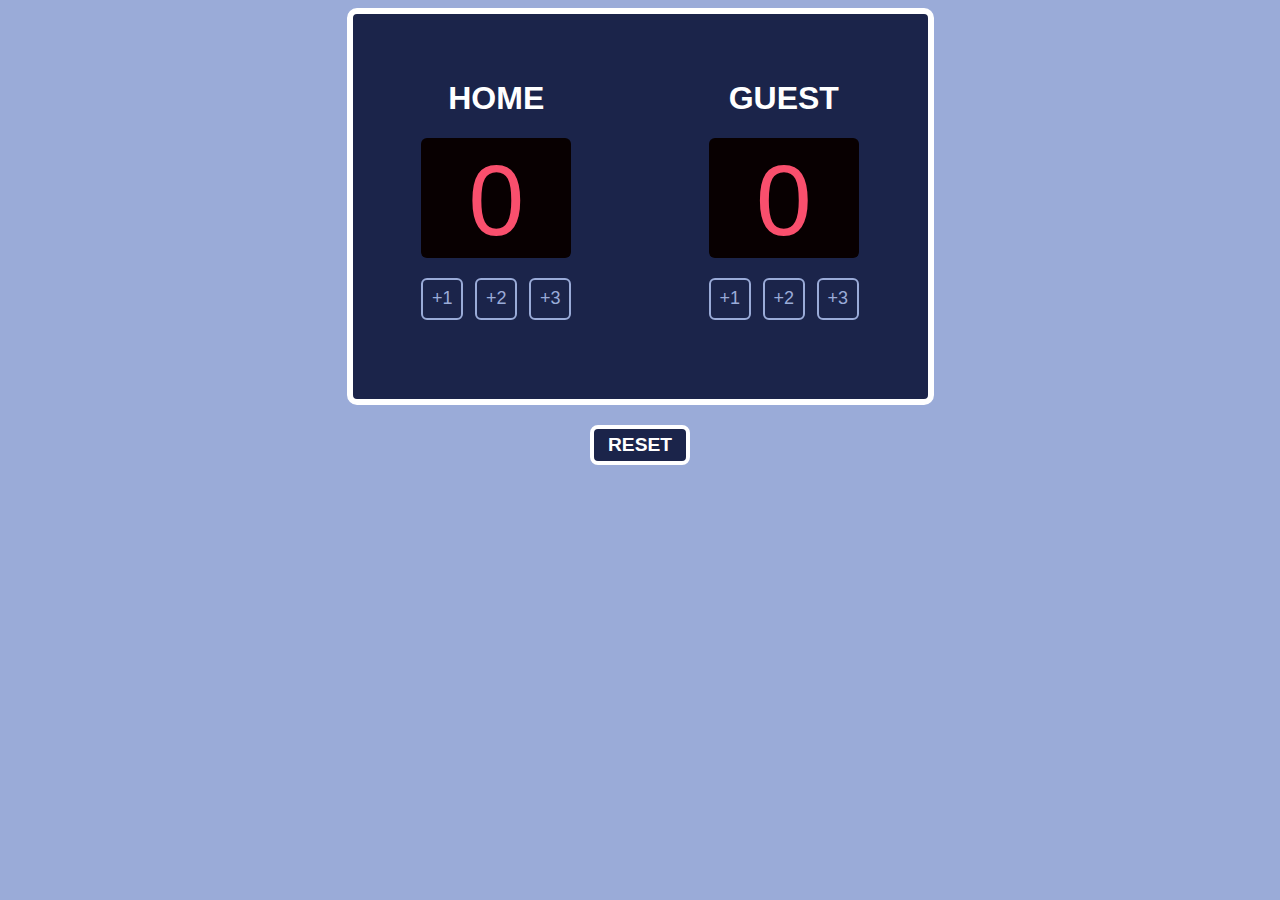
<file: BasketballScoreboard/index.html>
<!DOCTYPE html>
<html>
    <head>
        <link href="https://fonts.cdnfonts.com/css/cursed-timer-ulil" rel="stylesheet">
        <link href="styles.css" rel="stylesheet">
    </head>
    <body>
        <div class="scoreboard">
            <div class="home-score">
                <h1 class="title">HOME</h1>
                <p class="number" id="home-nb">0</p>
                <div class="buttons">
                    <button class="btn" id="one-home" onclick="add1Home()">+1</button>
                    <button class="btn" id="two-home" onclick="add2Home()">+2</button>
                    <button class="btn" id="three-home" onclick="add3Home()">+3</button>
                </div>
            </div>
            <div class="guest-score">
                <h1 class="title">GUEST</h1>
                <p class="number" id="guest-nb">0</p>
                <div class="buttons">
                    <button class="btn" id="one-guest" onclick="add1Guest()">+1</button>
                    <button class="btn" id="two-guest" onclick="add2Guest()">+2</button>
                    <button class="btn" id="three-guest" onclick="add3Guest()">+3</button>
                </div>
            </div>
        </div>
        <button class="reset-btn" id="reset-btn" onclick="reset()">RESET</button>
        <script src="index.js"></script>
    </body>
</html>
</file>
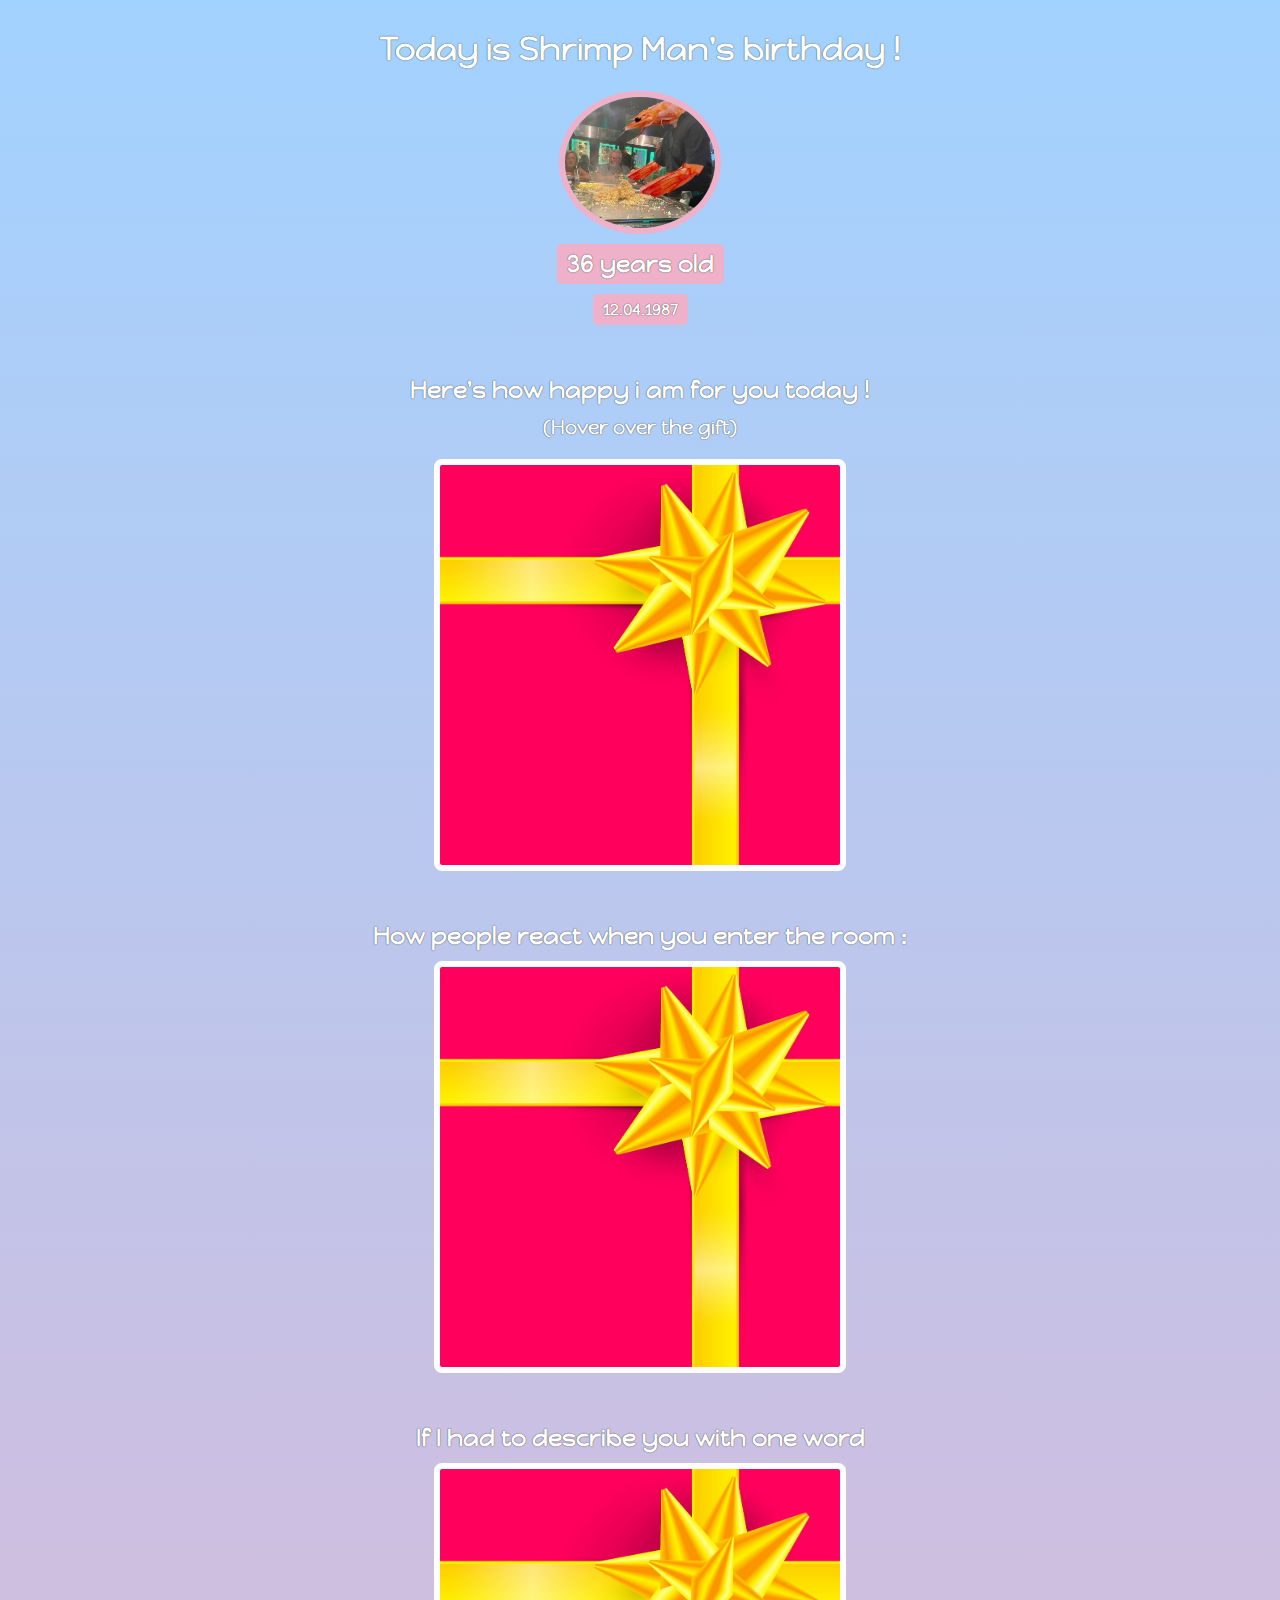
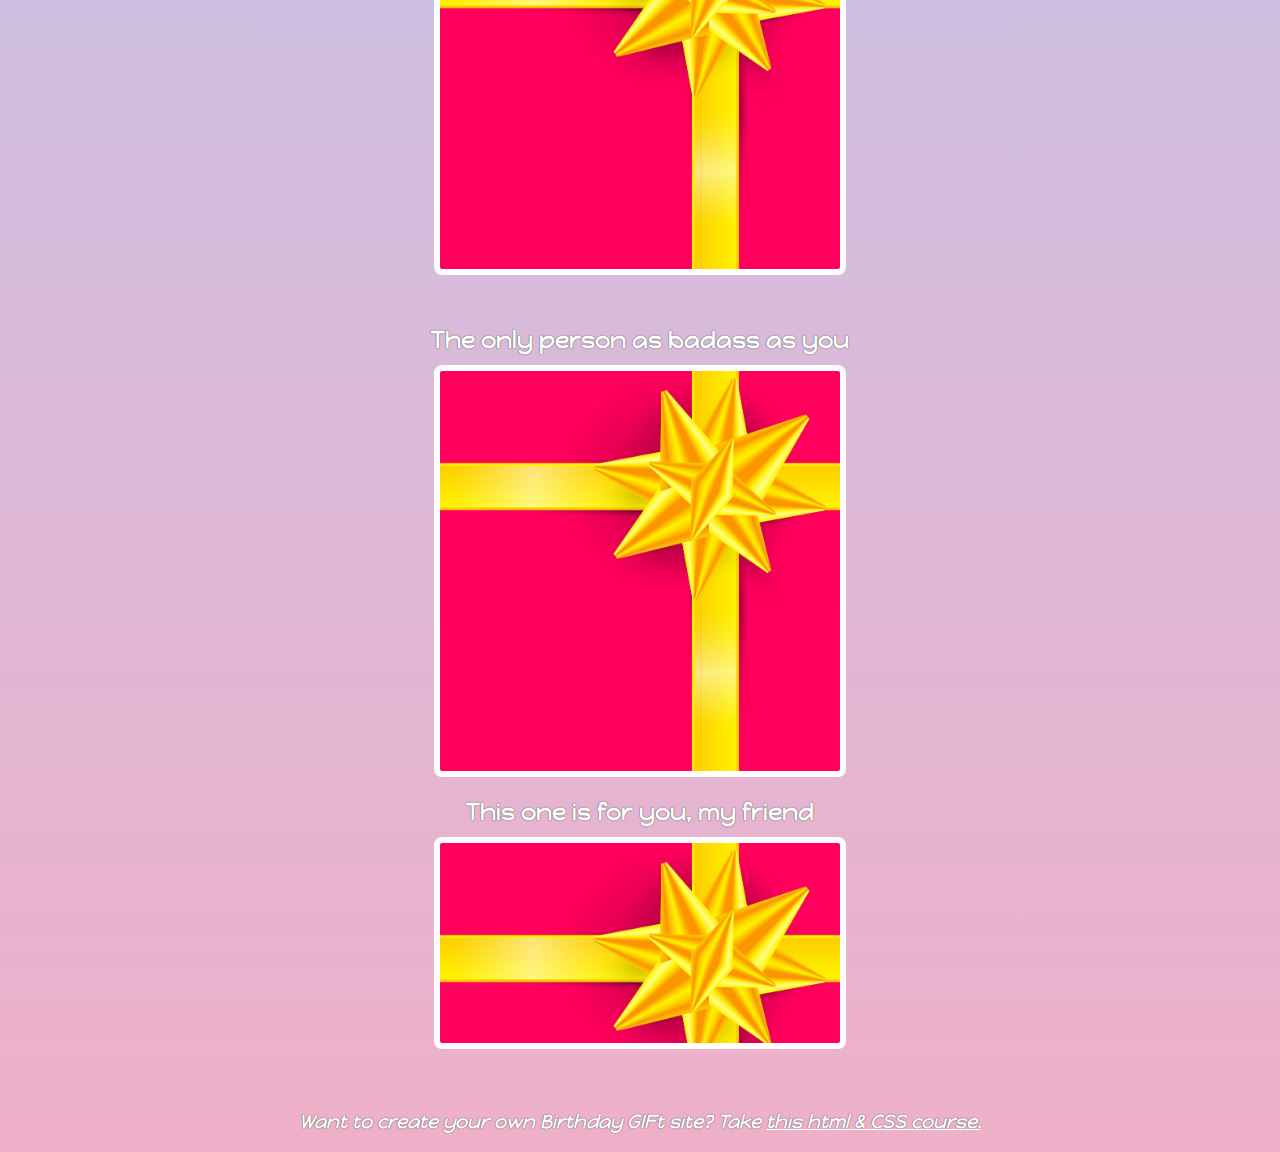
<file: BirthdayGiftSite/index.html>
<!DOCTYPE html>
<html>
    <head>
        <link rel="stylesheet" href="styles.css">
    </head>
    <body>
        <div id="header">
            <h1>Today is Shrimp Man's birthday !</h1>
            <img src="images/IMG_5495.jpg" id="id">
            <h2 id="bday-age">36 years old</h2>
            <h4 id="bday-date">12.04.1987</h4>
        </div>
        <div class="gift-section">
            <h2 class="gift-intro">Here's how happy i am for you today !</h2>
            <h3 class="hover-indication">(Hover over the gift)</h3>
            <div class="gift-img" id="gift-happy"></div>
        </div>
        <div class="gift-section">
            <h2 class="gift-intro">How people react when you enter the room :</h2>
            <div class="gift-img" id="gift-hot"></div>
        </div>
        <div class="gift-section">
            <h2 class="gift-intro">If I had to describe you with one word</h2>
            <div class="gift-img" id="gift-genius"></div>
        </div>
        <div class="gift-section">
            <h2 class="gift-intro">The only person as badass as you</h2>
            <div class="gift-img" id="gift-badass"></div>
        </div>
        <div class="gift-cheers">
            <h2 class="gift-intro">This one is for you, my friend</h2>
            <div class="gift-img" id="gift-ch"></div>
        </div>
        <div class="footer">
            <h3>Want to create your own Birthday GIFt site? Take <a href="https://scrimba.com/learn/htmlandcss" target="_blank">this html & CSS course.</a></h3>
        </div>
    </body>
</html>
</file>
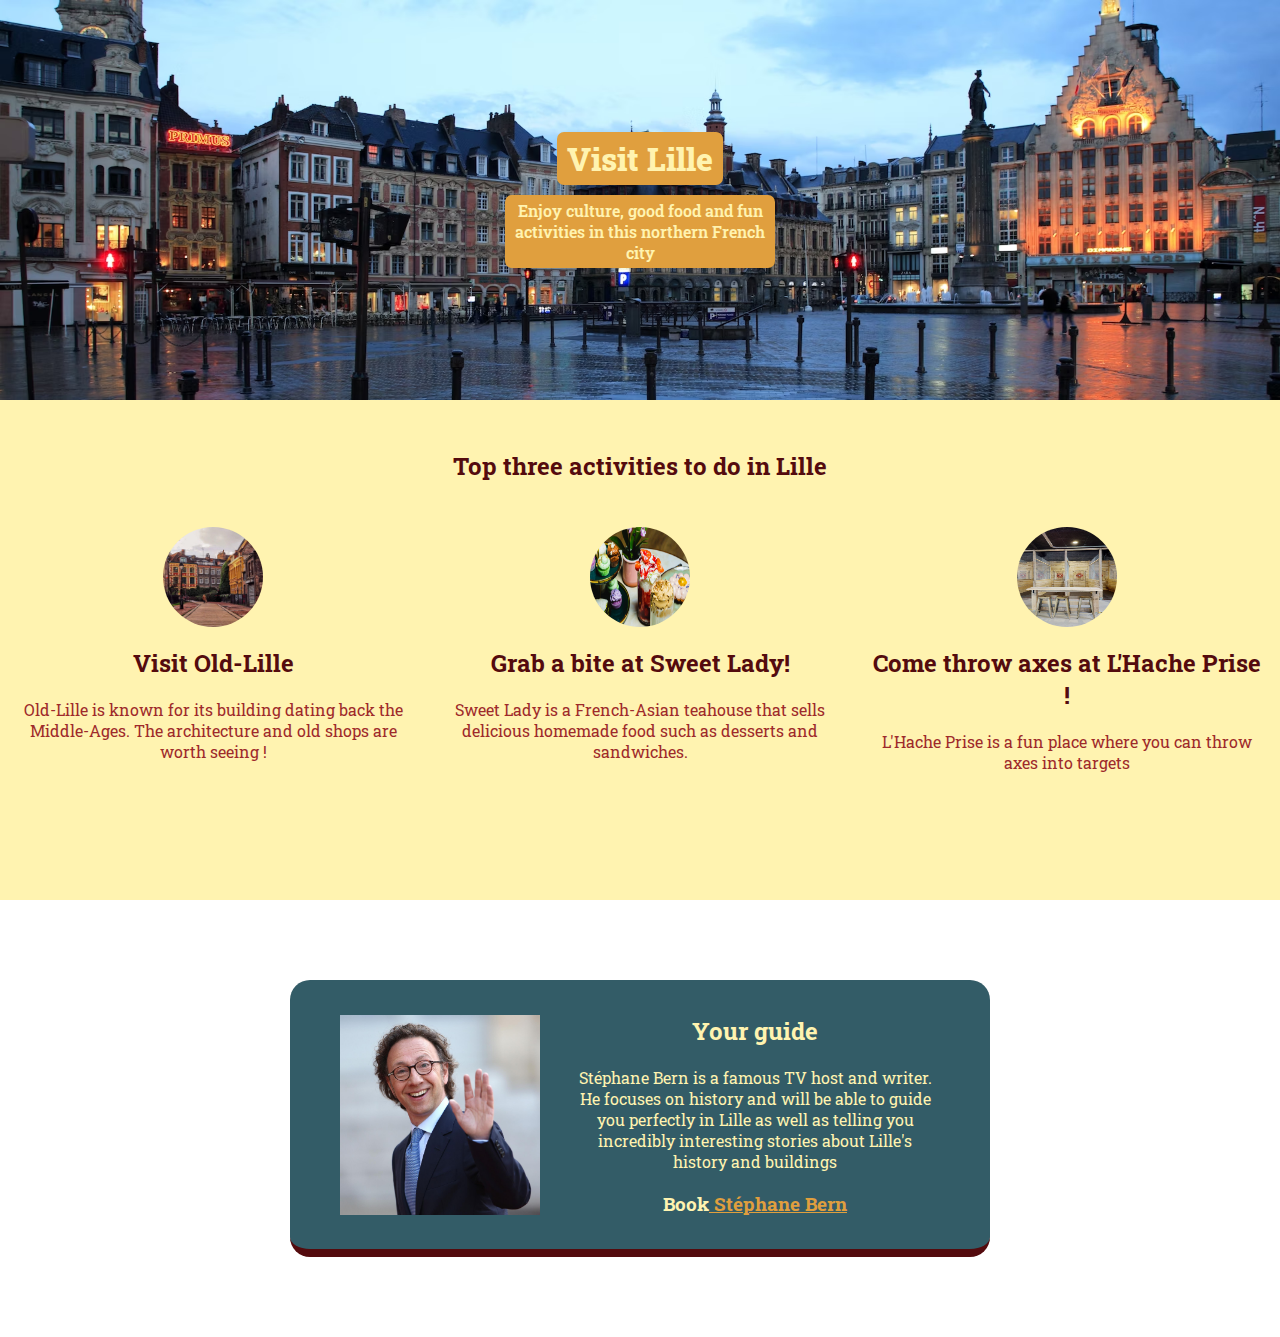
<file: HometownWebApp/index.html>
<!DOCTYPE html>
<html>
    <head>
        <link rel="stylesheet" href="styles.css">
        <link rel="preconnect" href="https://fonts.googleapis.com">
        <link rel="preconnect" href="https://fonts.gstatic.com" crossorigin>
        <link href="https://fonts.googleapis.com/css2?family=Roboto+Slab:wght@300;400;800&display=swap" rel="stylesheet">
    </head>
    <body>
        <div class="header">
            <h1 class="title">Visit Lille</h1>
            <h4 class="intro">Enjoy culture, good food and fun activities in this northern French city</h4>
        </div>
        <div class="activities-section">
            <h2 class="activities-intro">Top three activities to do in Lille</h2>
            <div class="activities">
                <div class="act-history">
                    <img class="act-img" src="images/vieuxLille.jpg" alt="old-lille">
                    <h2 class="act-title">Visit Old-Lille</h2>
                    <p class="act-description">Old-Lille is known for its building dating back the Middle-Ages. The architecture and old shops are worth seeing !</p>
                </div>
                <div class="act-food">
                    <img class="act-img" src="images/sweetLady.png" alt="food from Sweet Lady">
                    <h2 class="act-title">Grab a bite at Sweet Lady!</h2>
                    <p class="act-description">Sweet Lady is a French-Asian teahouse that sells delicious homemade food such as desserts and sandwiches.</p>
                </div>
                <div class="act-fun">
                    <img class="act-img" src="images/lHachePrise.jpg" alt="axe throwing">
                    <h2 class="act-title">Come throw axes at L'Hache Prise !</h2>
                    <p class="act-description">L'Hache Prise is a fun place where you can throw axes into targets</p>
                </div>
            </div>
        </div>
        <div class="guide">
            <div class="guide-card">
                <img class="pic-guide" src="images/stephaneBern.jpg" alt="stéphane bern waving hello">
                <div class="guide-info">
                    <h2 class="guide-title">Your guide</h2>
                    <p class="guide-description">Stéphane Bern is a famous TV host and writer. He focuses on history and will be able to guide you perfectly in Lille as well as telling you incredibly interesting stories about Lille's history and buildings</p>
                    <h3 class="guide-name">Book<a href="https://www.facebook.com/groups/282739021906634/" target="_blank"> Stéphane Bern</a></h3>
                </div>
            </div>
        </div>
    </body>
</html>
</file>
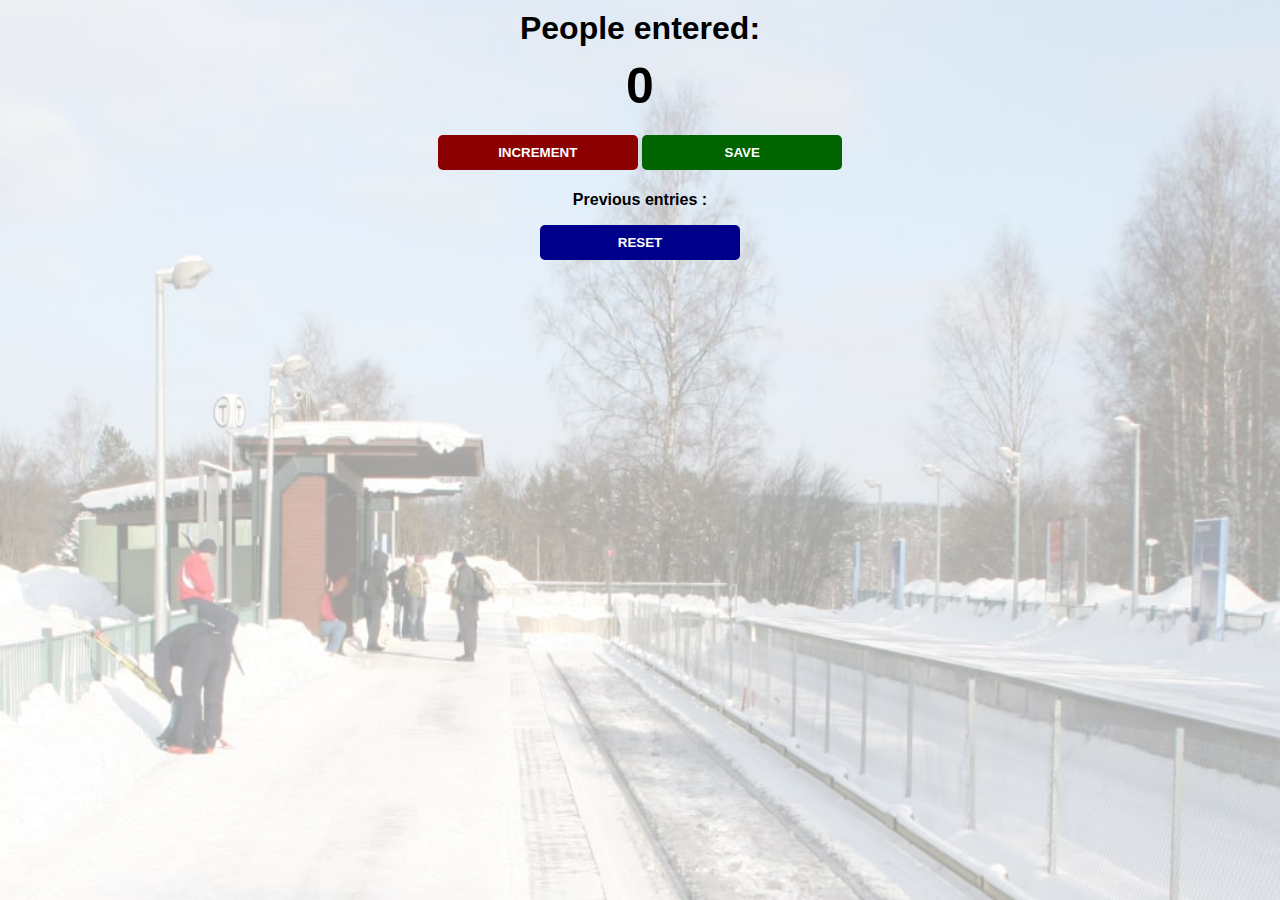
<file: PassengerCounter/index.html>
<!DOCTYPE html>
<html>
    <head>
        <link rel="stylesheet" href="styles.css">
    </head>
    <body>
        <h1>People entered:</h1>
        <h2 id="count-el">0</h2>
        <button id="increment-btn" onclick="increment()">INCREMENT</button>
        <button id="save-btn" onclick="save()">SAVE</button>
        <p id="save-el">Previous entries :</p>
        <button id="reset-btn" onclick="reset()">RESET</button>
        <script src="index.js"></script>
    </body>
</html>
</file>
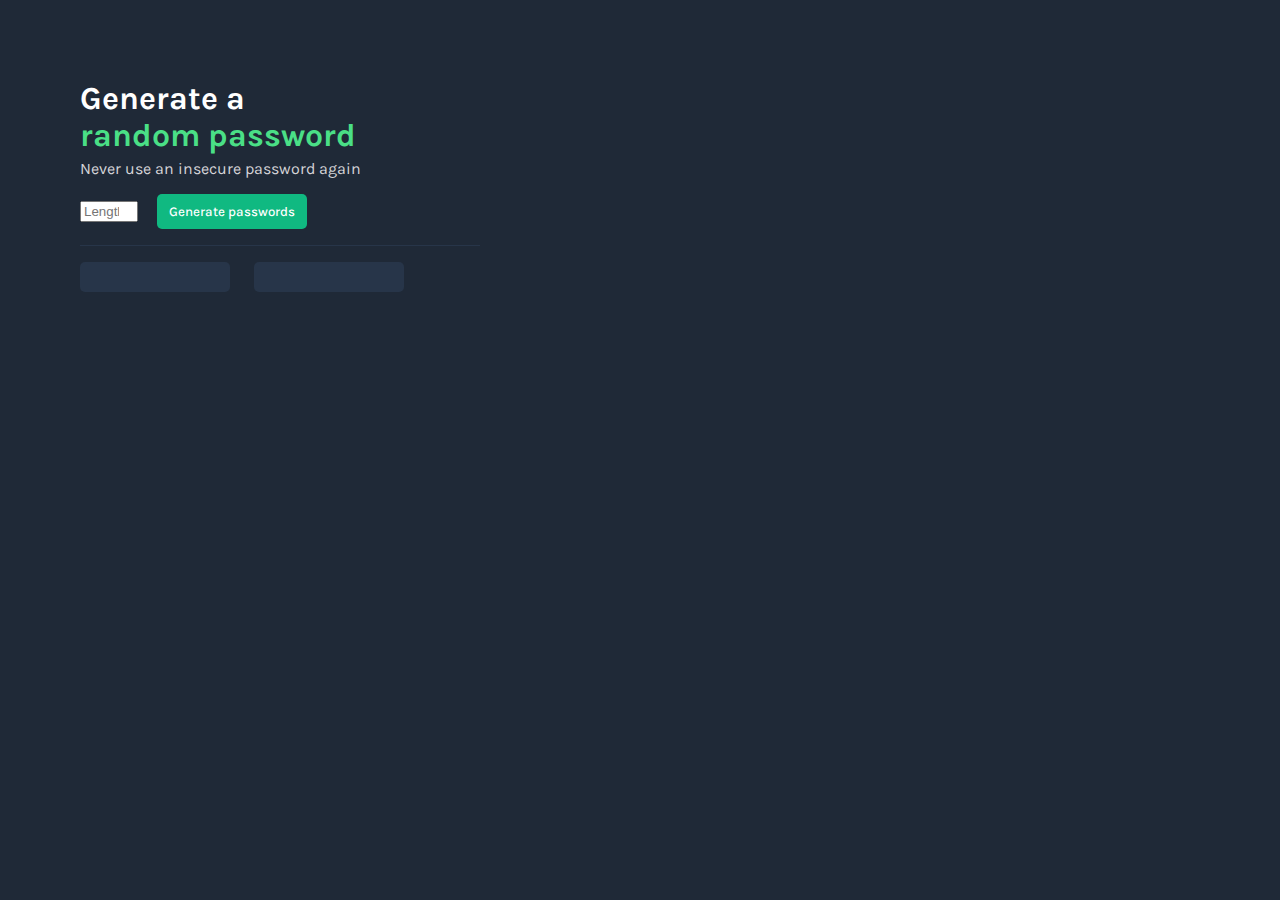
<file: PasswordGenerator/index.html>
<!DOCTYPE html>
<html>
    <head>
        <link href="styles.css" rel="stylesheet">
        <link rel="preconnect" href="https://fonts.googleapis.com">
        <link rel="preconnect" href="https://fonts.gstatic.com" crossorigin>
        <link href="https://fonts.googleapis.com/css2?family=Karla:wght@300;400;500;800&display=swap" rel="stylesheet">
    </head>
    <body>

        <div class="header">
            <div class="title">
                <h1 class="white-header">Generate a</h1>
                <h1 class="green-header">random password</h1>
            </div>
            <p class="prompt">Never use an insecure password again</p>
        </div>
        <div class="info">
            <input type="number" id="passwordLength" placeholder="Length" min="6" max="12">
            <button id="btn">Generate passwords</button>
        </div>
        <p class="border"></p>
        <div class="result">
            <button id="result1" class="result-btn"></button>
            <button id="result2" class="result-btn"></button>
        </div>
        <script src="index.js"></script>
    </body>
</html>
</file>
<file: BasketballScoreboard/styles.css>
body{
    background: #9AABD8;
    display: flex;
    flex-direction: column;
    align-items: center;
}

.scoreboard{
    display: flex;
    justify-content: space-around;
    align-items: center;
    width: 575px;
    margin: 0 auto;
    height: 385px;
    background: #1B244A;
    border-radius: 10px;
    border: 6px solid #ffffff;
}

.title {
    font-family: Verdana, Geneva, Tahoma, sans-serif;
    color: #ffffff;
    text-align: center;
}

.number{
    height: 120px;
    width: 150px;
    background: #080001;
    border-radius: 6px;
    font-family: 'Cursed Timer ULiL', sans-serif;
    color: #F94F6D;
    text-align: left;
    font-size: 100px;
    margin: 10px 0;
    display: flex;
    align-items: end;
    justify-content: center;
}

.btn{
    background: #1B244A;
    text-align: center;
    border: 2px solid #9AABD8;
    border-radius: 6px;
    height: 42px;
    width: 42px;
    color: #9AABD8;
    font-size: large;
    font-family: 'Cursed Timer ULiL', sans-serif;
    margin-top: 10px;
    margin-bottom: 35px;
}

.buttons{
    display: flex;
    justify-content: space-between;
    width: 150px;
}

.reset-btn{
    background:#1B244A;
    border: 4px solid #ffffff;
    color: #ffffff;
    width: 100px;
    height: 40px;
    border-radius: 8px;
    font-size: larger;
    font-weight: 800;
    margin-top: 20px;
}
</file>
<file: BirthdayGiftSite/styles.css>
@font-face {
    font-family: Happy Monkey;
    src: url(font/HappyMonkey-Regular.ttf);
}

body {
    font-family: Happy Monkey,sans-serif;
    text-align: center;
    color: #ffffff;
    background: linear-gradient(#a2d2ff, #EFB0C9);
    text-shadow: 0px 0px 1px black;
}

#id{
    width: 150px;
    border-radius: 50%;
    border: 6px solid #EFB0C9;
}

#header {
    display: flex;
    flex-direction: column;
    justify-content: center;
    align-items: center;
}

#bday-age, #bday-date{
    background: #EFB0C9;
    padding: 5px 10px;
    border-radius: 5px;
    margin-bottom: 0;
    margin-top: 10px;
}

.gift-img {
    width: 400px;
    border: 6px solid #ffffff;
    border-radius: 8px;
    background-image: url(images/gift-cover.jpg);
    height: 400px;
    margin: 0 auto;
    background-size: cover;
}

.gift-section{
    margin-top: 50px;
}

.gift-intro {
    margin-bottom: 10px;
}

.hover-indication{
    margin-top: 5px;
    margin-bottom: 20px;
}

#gift-happy:hover{
    background-image: url(images/happy.gif);
    background-size: cover;
}

#gift-hot:hover{
    background-image: url(images/hot.gif);
    background-size: cover;
}

#gift-genius:hover{
    background-image: url(images/genius.gif);
    background-size: cover;
}

#gift-badass:hover{
    background-image: url(images/badass.gif);
    background-size: cover;
}

#gift-ch{
    height: 200px;
}

#gift-ch:hover{
    background-image: url(images/cheers.gif);
    background-size: cover;
}

a{
    color: #ffffff;
}

.footer{
    margin-top: 60px;
    text-align: center;
    font-style: italic;
}
</file>
<file: HometownWebApp/styles.css>
body {
    font-family: Roboto Slab, sans-serif;
    margin: 0;
}

.header{
    background-image: url(images/lille.avif);
    background-size: cover;
    height: 400px;
    display: flex;
    flex-direction: column;
    justify-content: center;
    align-items: center;
}

.title{
    margin-bottom: 10px;
    background: #E09F3E;
    padding: 5px 10px;
    border-radius: 7px;
    color: #FFF3B0;
    font-weight: 800;
}

.intro{
    margin-top: 0;
    text-align: center;
    width: 250px;
    background: #E09F3E;
    padding: 5px 10px;
    border-radius: 7px;
    color: #FFF3B0;
    font-weight: 600;
}

.activities-section{
    height: 500px;
    background: #FFF3B0;
}

.activities-intro{
    margin-top: 0;
    text-align: center;
    padding-top: 50px;
    color: #540B0E;
}

.activities{
    display: flex;
    justify-content: center;
    align-items: center;
    height: 400px;
    margin-top: 80px;
}

.act-img{
    width: 100px;
    height: 100px;
    border-radius: 50%;
    margin: 0 auto;
    display: block;
}

.act-title{
    text-align: center;
    color: #540B0E;
}

.act-description{
    text-align: center;
    color: #9E2A2B;
}

.act-history{
    margin-bottom: 20px;
    margin-left: 15px;
    margin-right: 15px;
    width: 450px;
    height: 450px;
}

.act-food{
    margin-bottom: 20px;
    margin-left: 15px;
    margin-right: 15px;
    width: 450px;
    height: 450px;
}

.act-fun{
    margin-bottom: 20px;
    margin-left: 15px;
    margin-right: 15px;
    width: 450px;
    height: 450px;
}

.guide{
    text-align: center;
}

.guide-card{
    width: 600px;
    display: flex;
    align-items: center;
    background: #335C67;
    margin: 80px auto;
    padding: 15px 50px;
    border-radius: 20px;
    border-bottom: 8px solid #540B0E;
}

.pic-guide{
    width: 200px;
    margin-right: 30px;
}

.guide-info{
    color: #FFF3B0;
}

a{
    color: #E09F3E;
}
</file>
<file: PassengerCounter/styles.css>
body {
    background-image: url("images/station.jpg");
    background-size: cover;
    font-family: -apple-system, BlinkMacSystemFont, 'Segoe UI', Roboto, Oxygen, Ubuntu, Cantarell, 'Open Sans', 'Helvetica Neue', sans-serif;
    font-weight: bold;
    text-align: center;
}

h1 {
    margin-top: 10px;
    margin-bottom: 10px;
}

h2 {
    font-size: 50px;
    margin-top: 0;
    margin-bottom: 20px;
}

button {
    border: none;
    padding-top: 10px;
    padding-bottom: 10px;
    color: white;
    font-weight: bold;
    width: 200px;
    margin-bottom: 5px;
    border-radius: 5px;
}

#increment-btn {
    background: darkred;
}

#save-btn {
    background: darkgreen;
}

#reset-btn{
    background: darkblue;
}
</file>
<file: PasswordGenerator/styles.css>
body{
    margin: 0;
    background: #1F2937;
    width: 500px;
}

.header{
    font-family: 'Karla', sans-serif;
    margin-left: 80px;
}

.title{
    font-weight: 800;
    margin-bottom: 0;
}

.white-header{
    margin-top: 80px;
    margin-bottom: 0;
    color: white;
}

.green-header{
    color: #4ADF86;
    margin-top: 0;
    margin-bottom: 0;
}

.prompt{
    margin-top: 5px;
    color: #D5D4D8;
}

#passwordLength{
    width: 50px;
    margin-left: 80px;
}

#btn{
    width: 150px;
    padding: 10px;
    border: none;
    border-radius: 5px;
    background: #10B981;
    font-family: 'Karla',sans-serif;
    font-weight: 500;
    color: white;
    margin-left: 15px;
}

.border{
    border-bottom: 1px solid #273549;
    width: 400px;
    margin-left: 80px;
}

.result{
    margin-left: 80px;
}

.result-btn{
    border: none;
    width: 150px;
    padding: 15px;
    line-height: 10px;
    border-radius: 5px;
    background: #273549;
    color: #10B981;
    font-family: 'Karla', sans-serif;
    font-weight: 600;
    cursor: pointer;
}

#result2{
    margin-left: 20px;
}

.result-btn:hover{
    background: #4ADF86;
    color: #1F2937;
}
</file>
